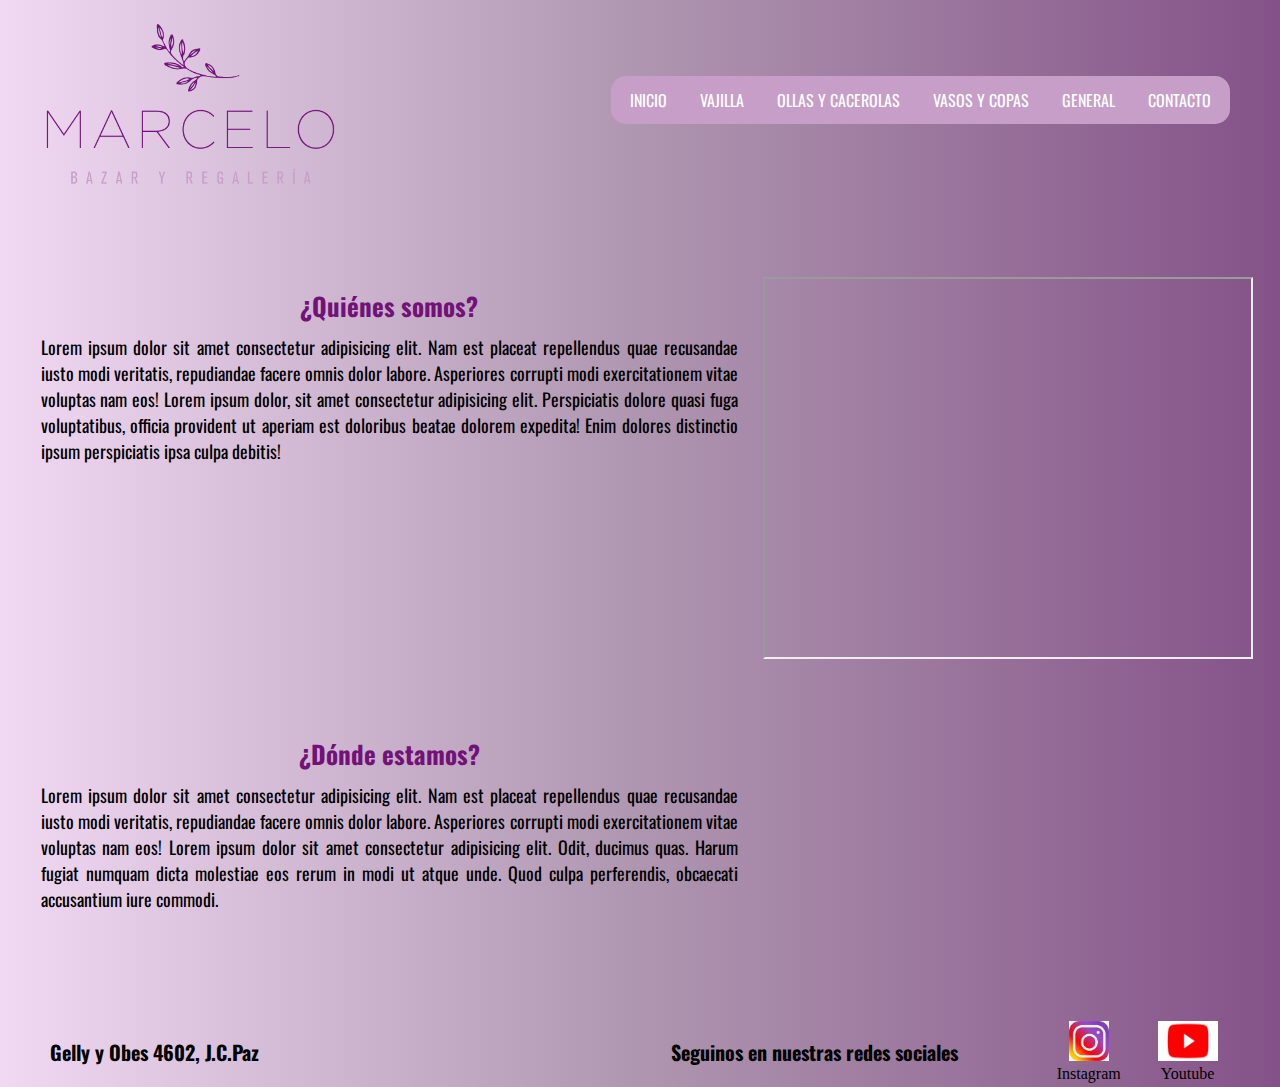
<file: index.html>
<!DOCTYPE html>
<html lang="en">

<head>
    <meta charset="UTF-8">
    <meta http-equiv="X-UA-Compatible" content="IE=edge">
    <meta name="viewport" content="width=device-width, initial-scale=1.0">
    <title>Bazar Marcelo - Inicio</title>
    <link rel="shotcut icon" href="./images/logobazar.png">
    <link rel="stylesheet" href="CSS/estilos.css">
    <link rel="preconnect" href="https://fonts.googleapis.com">
    <link rel="preconnect" href="https://fonts.gstatic.com" crossorigin>
    <link rel="preconnect" href="https://fonts.googleapis.com">
    <link rel="preconnect" href="https://fonts.gstatic.com" crossorigin>
    <link
        href="https://fonts.googleapis.com/css2?family=Fira+Sans&family=Noto+Sans:wght@700&family=Oswald:wght@300&display=swap"
        rel="stylesheet"> <!-- Fuente de la barra de navegacion -->
    <link rel="preconnect" href="https://fonts.googleapis.com">
    <link rel="preconnect" href="https://fonts.gstatic.com" crossorigin>
    <link
        href="https://fonts.googleapis.com/css2?family=Fira+Sans&family=Josefin+Sans:ital,wght@1,300&family=Noto+Sans:wght@700&family=Oswald:wght@300&display=swap"
        rel="stylesheet"> <!-- fuente del footer -->
    <link rel="preconnect" href="https://fonts.googleapis.com">
    <link rel="preconnect" href="https://fonts.gstatic.com" crossorigin>
    <link
        href="https://fonts.googleapis.com/css2?family=Fira+Sans&family=Josefin+Sans:ital,wght@1,300&family=Noto+Sans:wght@700&family=Oswald:wght@300&display=swap"
        rel="stylesheet"> <!-- fuente parrafos -->

    <!-- animacion titulos -->
    <link rel="stylesheet" href="https://cdnjs.cloudflare.com/ajax/libs/animate.css/4.1.1/animate.min.css" />
</head>

<body>
    <div id="organizacion">
        <header id="encabezado">
            <img src="images/logobazar.png" class="header_logo">
            <nav id="header_barraNavegacion">
                <ul>
                    <li><a href="./index.html">Inicio</a></li>
                    <li><a href="./pages/vajilla.html">vajilla</a></li>
                    <li><a href="./pages/ollas.html">Ollas y Cacerolas</a></li>
                    <li><a href="./pages/vasos.html">Vasos y Copas</a></li>
                    <li><a href="./pages/general.html">General</a></li>
                    <li><a href="./pages/contacto.html">Contacto</a></li>
                </ul>
            </nav>
        </header>

        <main>
            <section class="main_inicio">
                <div class="somos">
                    <h1 class="titulo animate__heartBeat">¿Quiénes somos?</h1>

                    <p>Lorem ipsum dolor sit amet consectetur adipisicing elit. Nam est placeat repellendus quae
                        recusandae
                        iusto
                        modi veritatis, repudiandae facere omnis dolor labore. Asperiores corrupti modi exercitationem
                        vitae
                        voluptas nam eos! Lorem ipsum dolor, sit amet consectetur adipisicing elit. Perspiciatis dolore
                        quasi fuga voluptatibus, officia provident ut aperiam est doloribus beatae dolorem expedita!
                        Enim dolores distinctio ipsum perspiciatis ipsa culpa debitis!</p>
                </div>
                <div class="video_introductorio">
                    <iframe src=""></iframe>
                </div>
                <div class="estamos">
                    <h1 class="titulo">¿Dónde estamos?</h1>

                    <p>Lorem ipsum dolor sit amet consectetur adipisicing elit. Nam est placeat repellendus quae
                        recusandae
                        iusto
                        modi veritatis, repudiandae facere omnis dolor labore. Asperiores corrupti modi exercitationem
                        vitae
                        voluptas nam eos! Lorem ipsum dolor sit amet consectetur adipisicing elit. Odit, ducimus quas.
                        Harum fugiat numquam dicta molestiae eos rerum in modi ut atque unde. Quod culpa perferendis,
                        obcaecati accusantium iure commodi.</p>
                </div>
                <div class="mapa">
                    <iframe
                        src="https://www.google.com/maps/embed?pb=!1m18!1m12!1m3!1d3287.090321514075!2d-58.75107708505492!3d-34.52593956089325!2m3!1f0!2f0!3f0!3m2!1i1024!2i768!4f13.1!3m3!1m2!1s0x95bc97f76259882b%3A0x1f429cb7bab035bc!2sGelly%20y%20Obes%204602%2C%20B1665%20GPW%2C%20Provincia%20de%20Buenos%20Aires!5e0!3m2!1ses-419!2sar!4v1648157771282!5m2!1ses-419!2sar"
                        style="border:0;" allowfullscreen="" loading="lazy"
                        referrerpolicy="no-referrer-when-downgrade"></iframe>
                </div>
            </section>
        </main>

        <footer class="pie">
            <h3 id="direccion">Gelly y Obes 4602, J.C.Paz</h3>
            <h3 id="titulo_pie">Seguinos en nuestras redes sociales</h3>
            <ul>
                <a href="https://instagram.com/bazar.y.regaleria?utm_medium=copy_link" target="_blank"> <img
                        src="images/logoinstagram.png" height="40px" width="40px"></a>
                <li><a href="https://instagram.com/bazar.y.regaleria?utm_medium=copy_link" id="instagram"
                        target="_blank">Instagram</a></li>
            </ul>
            <ul>
                <a href="https://www.youtube.com/" target="_blank"> <img src="./images/logoyoutube.jpg" height="40px"
                        width="60px"></a>
                <li><a href="https://www.youtube.com/" id="youtube" target="_blank">Youtube</a></li>
            </ul>
        </footer>
    </div>
</body>

</html>
</file>
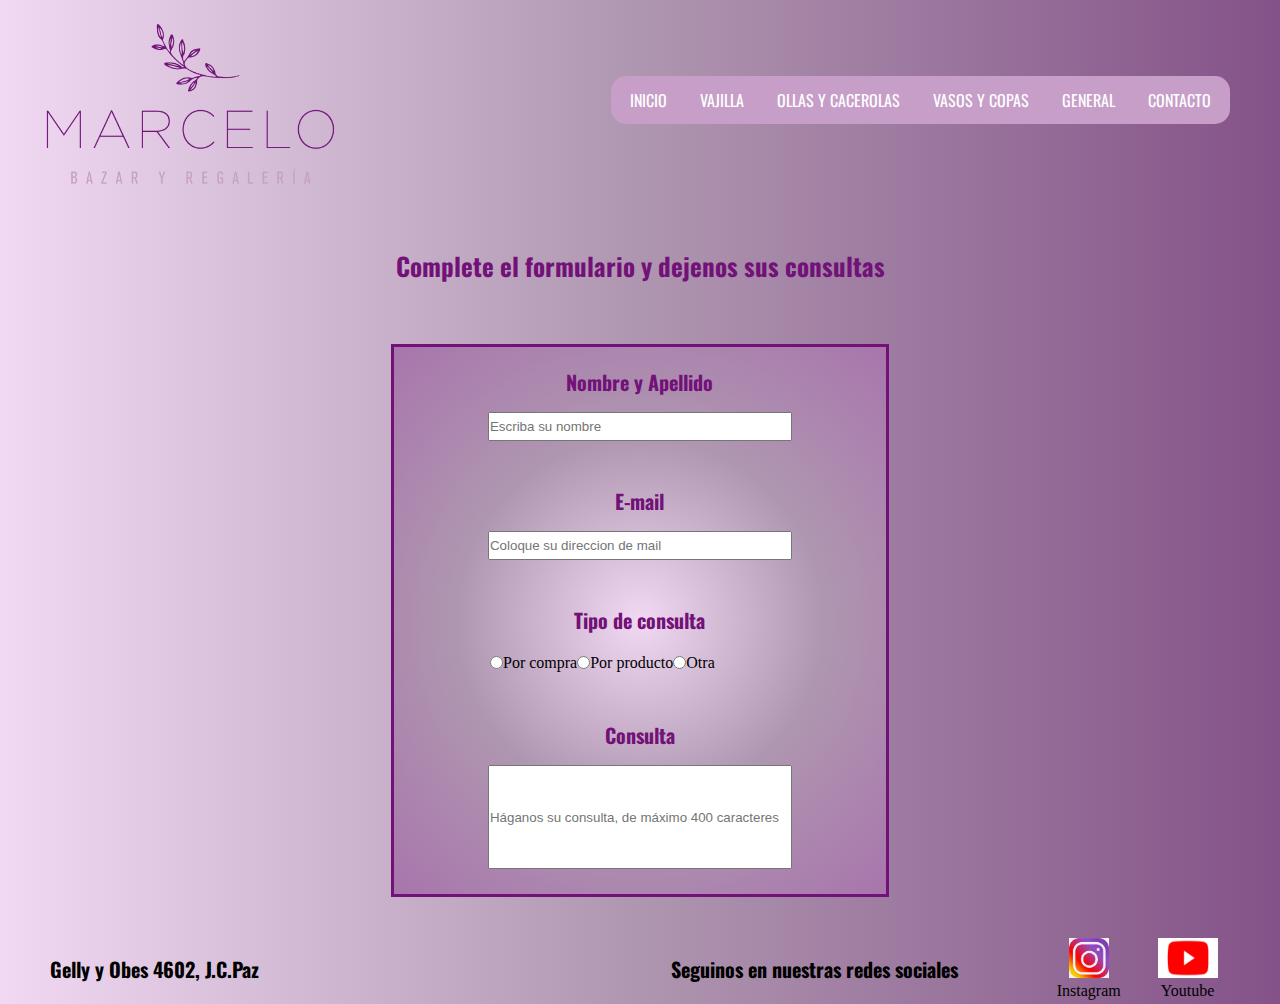
<file: pages/contacto.html>
<!DOCTYPE html>
<html lang="en">

<head>
    <meta charset="UTF-8">
    <meta http-equiv="X-UA-Compatible" content="IE=edge">
    <meta name="viewport" content="width=device-width, initial-scale=1.0">
    <title>Bazar Marcelo - Contacto</title>
    <link rel="shotcut icon" href="../images/logobazar.png">
    <link rel="stylesheet" href="../CSS/estilos.css">
    <link rel="preconnect" href="https://fonts.googleapis.com">
    <link rel="preconnect" href="https://fonts.gstatic.com" crossorigin>
    <link rel="preconnect" href="https://fonts.googleapis.com">
    <link rel="preconnect" href="https://fonts.gstatic.com" crossorigin>
    <link
        href="https://fonts.googleapis.com/css2?family=Fira+Sans&family=Noto+Sans:wght@700&family=Oswald:wght@300&display=swap"
        rel="stylesheet"> <!-- Fuente de la barra de navegacion -->
    <link rel="preconnect" href="https://fonts.googleapis.com">
    <link rel="preconnect" href="https://fonts.gstatic.com" crossorigin>
    <link
        href="https://fonts.googleapis.com/css2?family=Fira+Sans&family=Josefin+Sans:ital,wght@1,300&family=Noto+Sans:wght@700&family=Oswald:wght@300&display=swap"
        rel="stylesheet"> <!-- fuente del footer -->
    <link rel="preconnect" href="https://fonts.googleapis.com">
    <link rel="preconnect" href="https://fonts.gstatic.com" crossorigin>
    <link
        href="https://fonts.googleapis.com/css2?family=Fira+Sans&family=Josefin+Sans:ital,wght@1,300&family=Noto+Sans:wght@700&family=Oswald:wght@300&display=swap"
        rel="stylesheet"> <!-- fuente parrafos -->

    <!-- animacion titulos -->
    <link rel="stylesheet" href="https://cdnjs.cloudflare.com/ajax/libs/animate.css/4.1.1/animate.min.css" />    
</head>

<body>
    <div id="organizacion">
        <header id="encabezado">
            <img src="../images/logobazar.png" class="header_logo">
            <nav id="header_barraNavegacion">
                <ul>
                    <li><a href="../index.html">Inicio</a></li>
                    <li><a href="./vajilla.html">vajilla</a></li>
                    <li><a href="./ollas.html">Ollas y Cacerolas</a></li>
                    <li><a href="./vasos.html">Vasos y Copas</a></li>
                    <li><a href="./general.html">General</a></li>
                    <li><a href="./contacto.html">Contacto</a></li>
                </ul>
            </nav>
        </header>

        <main id="organizacion_contacto">
            <h1 class="titulo animate__wobble">Complete el formulario y dejenos sus consultas</h1>
            <form action="" method="post" id="formulario">
                <section id="nombre">
                    <h3 id="titulo_contacto">Nombre y Apellido</h3>
                    <p><input type="text" placeholder="Escriba su nombre" id="texto_nombre"></p>
                </section>
                <section id="mail">
                    <h3 id="titulo_contacto">E-mail</h3>
                    <p><input type="email"
                            placeholder="Coloque su direccion de mail" id="texto_mail"></p>
                </section>
                <section id="tipo_consulta">
                    <h3 id="titulo_contacto">Tipo de consulta</h3>
                    <section id="eleccion_consulta">
                        <input type="radio" name="tipoconsulta">Por compra
                        <input type="radio" name="tipoconsulta">Por producto
                        <input type="radio" name="tipoconsulta">Otra
                    </section>
                </section>
                <section id="consulta">
                    <h3 id="titulo_contacto">Consulta</h3>
                    <p><input type="text" placeholder="Háganos su consulta, de máximo 400 caracteres" maxlength="400" id="texto_consulta"></p>
                </section>             
            </form>
        </main>

        <footer class="pie">
            <h3 id="direccion">Gelly y Obes 4602, J.C.Paz</h3>
            <h3 id="titulo_pie">Seguinos en nuestras redes sociales</h3>
            <ul>
                <a href="https://instagram.com/bazar.y.regaleria?utm_medium=copy_link" target="_blank"> <img
                        src="../images/logoinstagram.png" height="40px" width="40px"></a>
                <li><a href="https://instagram.com/bazar.y.regaleria?utm_medium=copy_link" id="instagram"
                        target="_blank">Instagram</a></li>
            </ul>
            <ul>
                <a href="https://www.youtube.com/" target="_blank"> <img src="../images/logoyoutube.jpg" height="40px"
                        width="60px"></a>
                <li><a href="https://www.youtube.com/" id="youtube" target="_blank">Youtube</a></li>
            </ul>
        </footer>
    </div>
</body>

</html>
</file>
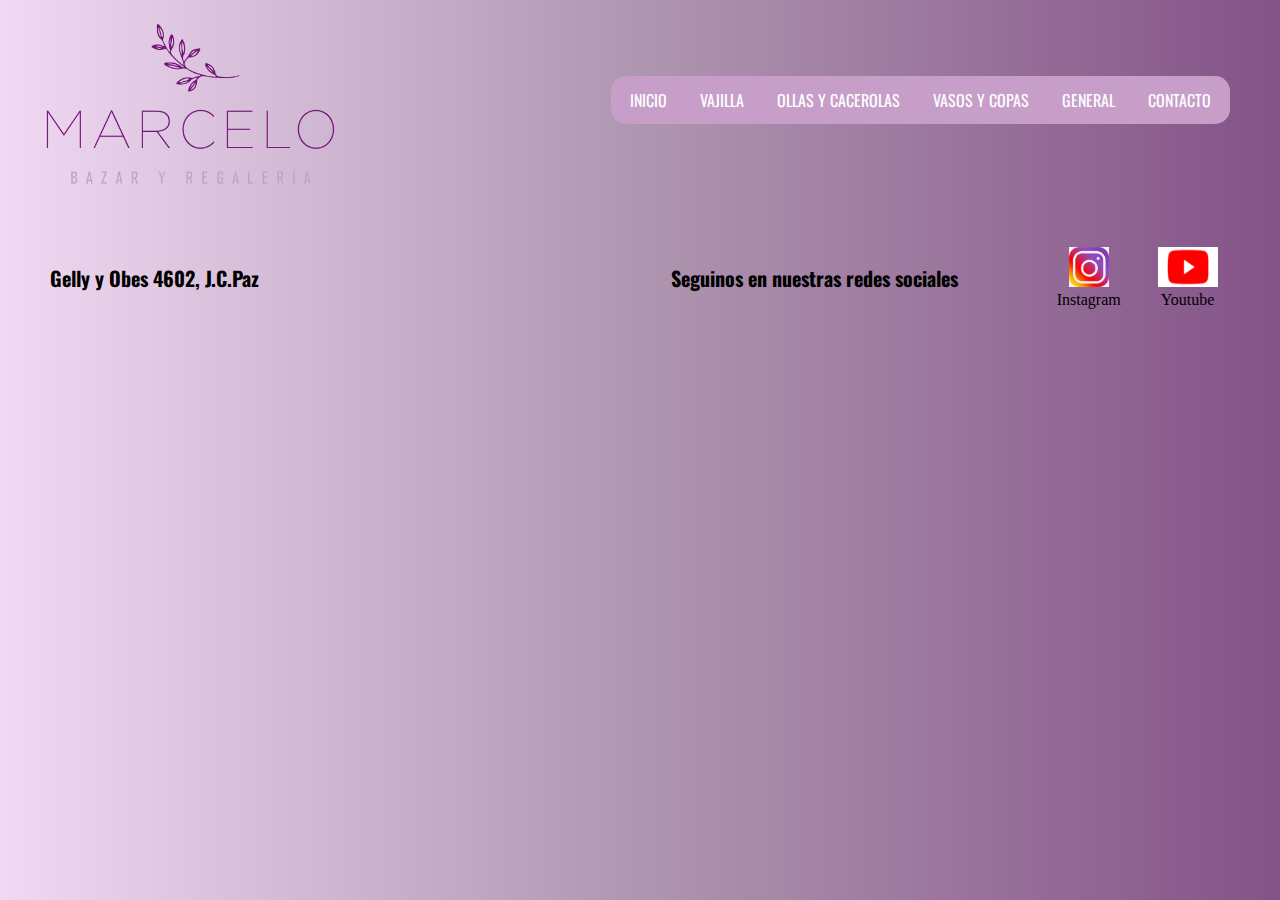
<file: pages/general.html>
<!DOCTYPE html>
<html lang="en">

<head>
    <meta charset="UTF-8">
    <meta http-equiv="X-UA-Compatible" content="IE=edge">
    <meta name="viewport" content="width=device-width, initial-scale=1.0">
    <title>Bazar Marcelo - General</title>
    <link rel="shotcut icon" href="../images/logobazar.png">
    <link rel="stylesheet" href="../CSS/estilos.css">
    <link rel="preconnect" href="https://fonts.googleapis.com">
    <link rel="preconnect" href="https://fonts.gstatic.com" crossorigin>
    <link rel="preconnect" href="https://fonts.googleapis.com">
    <link rel="preconnect" href="https://fonts.gstatic.com" crossorigin>
    <link
        href="https://fonts.googleapis.com/css2?family=Fira+Sans&family=Noto+Sans:wght@700&family=Oswald:wght@300&display=swap"
        rel="stylesheet"> <!-- Fuente de la barra de navegacion -->
    <link rel="preconnect" href="https://fonts.googleapis.com">
    <link rel="preconnect" href="https://fonts.gstatic.com" crossorigin>
    <link
        href="https://fonts.googleapis.com/css2?family=Fira+Sans&family=Josefin+Sans:ital,wght@1,300&family=Noto+Sans:wght@700&family=Oswald:wght@300&display=swap"
        rel="stylesheet"> <!-- fuente del footer -->
    <link rel="preconnect" href="https://fonts.googleapis.com">
    <link rel="preconnect" href="https://fonts.gstatic.com" crossorigin>
    <link
        href="https://fonts.googleapis.com/css2?family=Fira+Sans&family=Josefin+Sans:ital,wght@1,300&family=Noto+Sans:wght@700&family=Oswald:wght@300&display=swap"
        rel="stylesheet"> <!-- fuente parrafos -->
</head>

<body>
    <div id="organizacion">
        <header id="encabezado">
            <img src="../images/logobazar.png" class="header_logo">
            <nav id="header_barraNavegacion">
                <ul>
                    <li><a href="../index.html">Inicio</a></li>
                    <li><a href="./vajilla.html">vajilla</a></li>
                    <li><a href="./ollas.html">Ollas y Cacerolas</a></li>
                    <li><a href="./vasos.html">Vasos y Copas</a></li>
                    <li><a href="./general.html">General</a></li>
                    <li><a href="./contacto.html">Contacto</a></li>
                </ul>
            </nav>
        </header>

        <main>

        </main>

        <footer class="pie">
            <h3 id="direccion">Gelly y Obes 4602, J.C.Paz</h3>
            <h3 id="titulo_pie">Seguinos en nuestras redes sociales</h3>
            <ul>
                <a href="https://instagram.com/bazar.y.regaleria?utm_medium=copy_link" target="_blank"> <img
                        src="../images/logoinstagram.png" height="40px" width="40px"></a>
                <li><a href="https://instagram.com/bazar.y.regaleria?utm_medium=copy_link" id="instagram"
                        target="_blank">Instagram</a></li>
            </ul>
            <ul>
                <a href="https://www.youtube.com/" target="_blank"> <img src="../images/logoyoutube.jpg" height="40px"
                        width="60px"></a>
                <li><a href="https://www.youtube.com/" id="youtube" target="_blank">Youtube</a></li>
            </ul>
        </footer>
    </div>
</body>

</html>
</file>
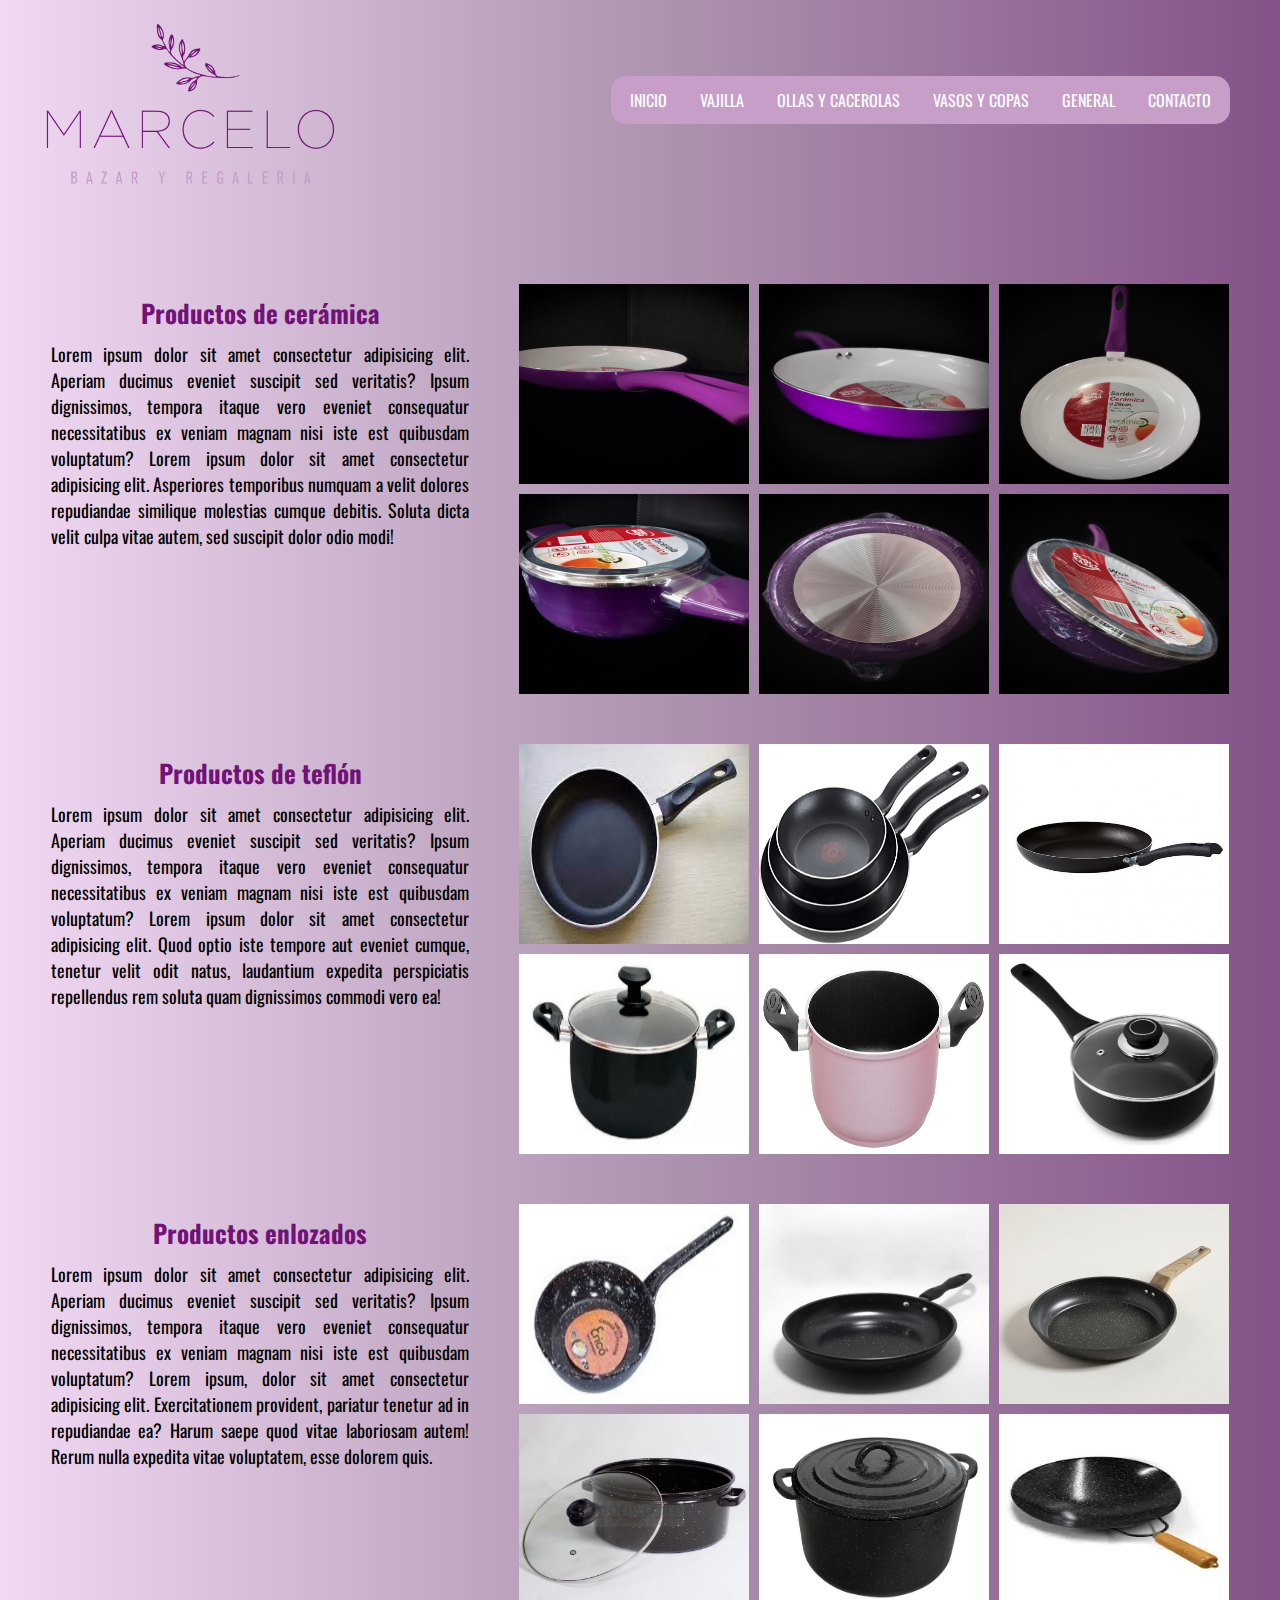
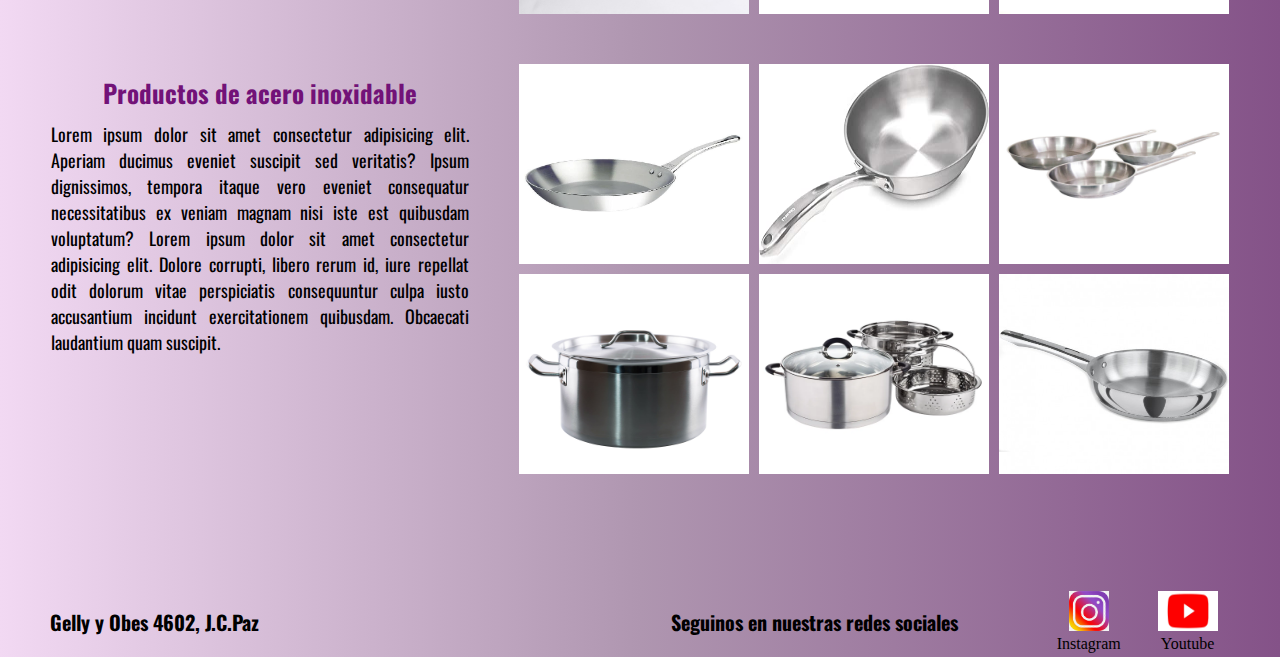
<file: pages/ollas.html>
<!DOCTYPE html>
<html lang="en">

<head>
    <meta charset="UTF-8">
    <meta http-equiv="X-UA-Compatible" content="IE=edge">
    <meta name="viewport" content="width=device-width, initial-scale=1.0">
    <title>Bazar Marcelo - Ollas y Cacerolas</title>
    <link rel="shotcut icon" href="../images/logobazar.png">
    <link rel="stylesheet" href="../CSS/estilos.css">
    <link rel="preconnect" href="https://fonts.googleapis.com">
    <link rel="preconnect" href="https://fonts.gstatic.com" crossorigin>
    <link rel="preconnect" href="https://fonts.googleapis.com">
    <link rel="preconnect" href="https://fonts.gstatic.com" crossorigin>
    <link
        href="https://fonts.googleapis.com/css2?family=Fira+Sans&family=Noto+Sans:wght@700&family=Oswald:wght@300&display=swap"
        rel="stylesheet"> <!-- Fuente de la barra de navegacion -->
    <link rel="preconnect" href="https://fonts.googleapis.com">
    <link rel="preconnect" href="https://fonts.gstatic.com" crossorigin>
    <link
        href="https://fonts.googleapis.com/css2?family=Fira+Sans&family=Josefin+Sans:ital,wght@1,300&family=Noto+Sans:wght@700&family=Oswald:wght@300&display=swap"
        rel="stylesheet"> <!-- fuente del footer -->
    <link rel="preconnect" href="https://fonts.googleapis.com">
    <link rel="preconnect" href="https://fonts.gstatic.com" crossorigin>
    <link
        href="https://fonts.googleapis.com/css2?family=Fira+Sans&family=Josefin+Sans:ital,wght@1,300&family=Noto+Sans:wght@700&family=Oswald:wght@300&display=swap"
        rel="stylesheet"> <!-- fuente parrafos -->
</head>

<body>
    <div id="organizacion">
        <header id="encabezado">
            <img src="../images/logobazar.png" class="header_logo">
            <nav id="header_barraNavegacion">
                <ul>
                    <li><a href="../index.html">Inicio</a></li>
                    <li><a href="./vajilla.html">vajilla</a></li>
                    <li><a href="./ollas.html">Ollas y Cacerolas</a></li>
                    <li><a href="./vasos.html">Vasos y Copas</a></li>
                    <li><a href="./general.html">General</a></li>
                    <li><a href="./contacto.html">Contacto</a></li>
                </ul>
            </nav>
        </header>

        <main>
            <div class="main_ollas">
                <section id="texto_ceramica">
                    <h1 class="titulo">Productos de cerámica</h1>
                    <p>Lorem ipsum dolor sit amet consectetur adipisicing elit. Aperiam ducimus eveniet suscipit sed
                        veritatis? Ipsum dignissimos, tempora itaque vero eveniet consequatur necessitatibus ex veniam
                        magnam nisi iste est quibusdam voluptatum? Lorem ipsum dolor sit amet consectetur adipisicing
                        elit. Asperiores temporibus numquam a velit dolores repudiandae similique molestias cumque
                        debitis. Soluta dicta velit culpa vitae autem, sed suscipit dolor odio modi!</p>
                </section>
                <section id="imagenes_ceramica" class="imagenes_ollas">
                    <img src="../images/olla_ceramica1.jpg">
                    <img src="../images/olla_ceramica2.jpg">
                    <img src="../images/olla_ceramica3.jpg">
                    <img src="../images/olla_ceramica4.jpg">
                    <img src="../images/olla_ceramica5.jpg">
                    <img src="../images/olla_ceramica6.jpg">
                </section>
                <section id="texto_teflon">
                    <h1 class="titulo">Productos de teflón</h1>
                    <p>Lorem ipsum dolor sit amet consectetur adipisicing elit. Aperiam ducimus eveniet suscipit sed
                        veritatis? Ipsum dignissimos, tempora itaque vero eveniet consequatur necessitatibus ex veniam
                        magnam nisi iste est quibusdam voluptatum? Lorem ipsum dolor sit amet consectetur adipisicing
                        elit. Quod optio iste tempore aut eveniet cumque, tenetur velit odit natus, laudantium expedita
                        perspiciatis repellendus rem soluta quam dignissimos commodi vero ea!</p>
                </section>
                <section id="imagenes_teflon" class="imagenes_ollas">
                    <img src="../images/olla_teflon1.jpg">
                    <img src="../images/olla_teflon2.jpg">
                    <img src="../images/olla_teflon3.jpg">
                    <img src="../images/olla_teflon4.jpg">
                    <img src="../images/olla_teflon5.jpg">
                    <img src="../images/olla_teflon6.jpg">
                </section>
                <section id="texto_enlozados">
                    <h1 class="titulo">Productos enlozados</h1>
                    <p>Lorem ipsum dolor sit amet consectetur adipisicing elit. Aperiam ducimus eveniet suscipit sed
                        veritatis? Ipsum dignissimos, tempora itaque vero eveniet consequatur necessitatibus ex veniam
                        magnam nisi iste est quibusdam voluptatum? Lorem ipsum, dolor sit amet consectetur adipisicing
                        elit. Exercitationem provident, pariatur tenetur ad in repudiandae ea? Harum saepe quod vitae
                        laboriosam autem! Rerum nulla expedita vitae voluptatem, esse dolorem quis.</p>
                </section>
                <section id="imagenes_enlozados" class="imagenes_ollas">
                    <img src="../images/olla_enlozada1.jpg">
                    <img src="../images/olla_enlozada2.jpg">
                    <img src="../images/olla_enlozada3.jpg">
                    <img src="../images/olla_enlozada4.jpg">
                    <img src="../images/olla_enlozada5.jpg">
                    <img src="../images/olla_enlozada6.jpg">
                </section>
                <section id="texto_inoxidable">
                    <h1 class="titulo">Productos de acero inoxidable</h1>
                    <p>Lorem ipsum dolor sit amet consectetur adipisicing elit. Aperiam ducimus eveniet suscipit sed
                        veritatis? Ipsum dignissimos, tempora itaque vero eveniet consequatur necessitatibus ex veniam
                        magnam nisi iste est quibusdam voluptatum? Lorem ipsum dolor sit amet consectetur adipisicing
                        elit. Dolore corrupti, libero rerum id, iure repellat odit dolorum vitae perspiciatis
                        consequuntur culpa iusto accusantium incidunt exercitationem quibusdam. Obcaecati laudantium
                        quam suscipit.</p>
                </section>
                <section id="imagenes_inoxidable" class="imagenes_ollas">
                    <img src="../images/olla_inoxidable1.jpg">
                    <img src="../images/olla_inoxidable2.jpg">
                    <img src="../images/olla_inoxidable3.jpg">
                    <img src="../images/olla_inoxidable4.jpg">
                    <img src="../images/olla_inoxidable5.jpg">
                    <img src="../images/olla_inoxidable6.jpg">
                </section>
            </div>
        </main>

        <footer class="pie">
            <h3 id="direccion">Gelly y Obes 4602, J.C.Paz</h3>
            <h3 id="titulo_pie">Seguinos en nuestras redes sociales</h3>
            <ul>
                <a href="https://instagram.com/bazar.y.regaleria?utm_medium=copy_link" target="_blank"> <img
                        src="../images/logoinstagram.png" height="40px" width="40px"></a>
                <li><a href="https://instagram.com/bazar.y.regaleria?utm_medium=copy_link" id="instagram"
                        target="_blank">Instagram</a></li>
            </ul>
            <ul>
                <a href="https://www.youtube.com/" target="_blank"> <img src="../images/logoyoutube.jpg" height="40px"
                        width="60px"></a>
                <li><a href="https://www.youtube.com/" id="youtube" target="_blank">Youtube</a></li>
            </ul>
        </footer>
    </div>
</body>

</html>
</file>
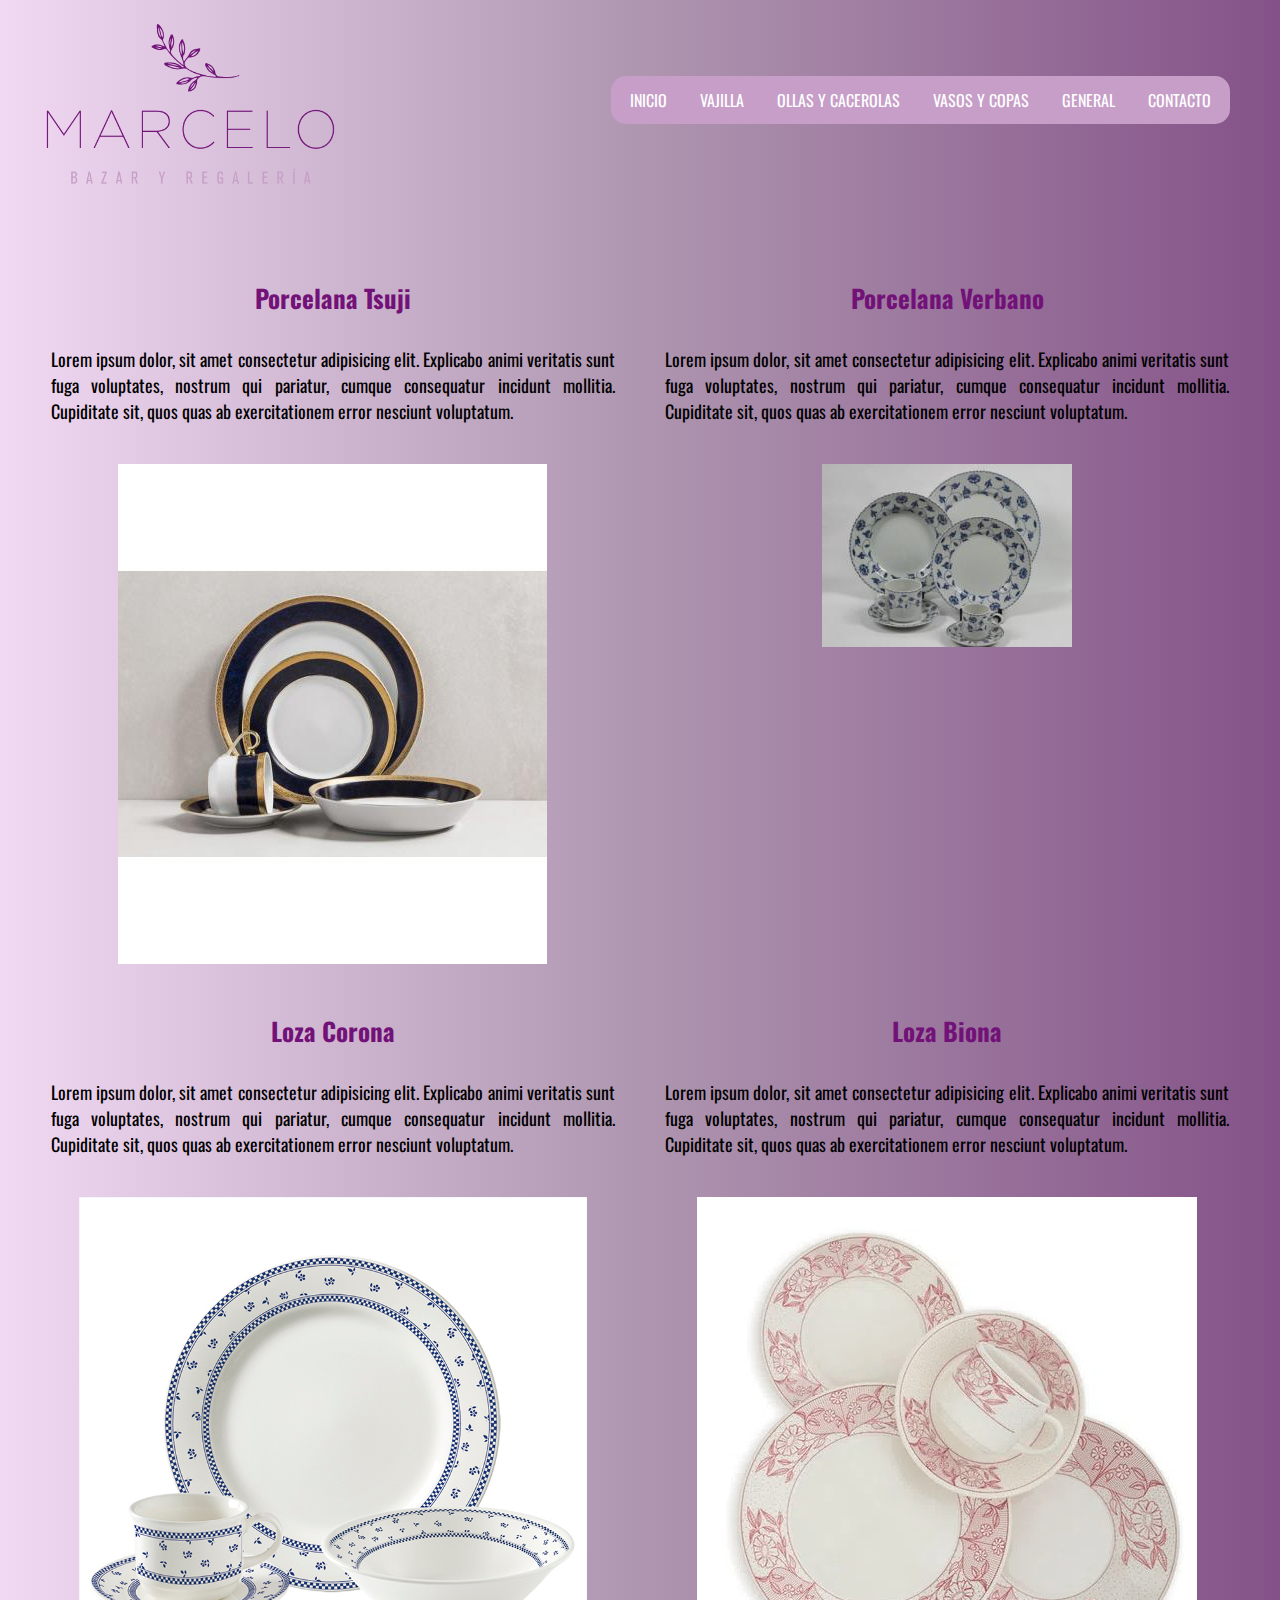
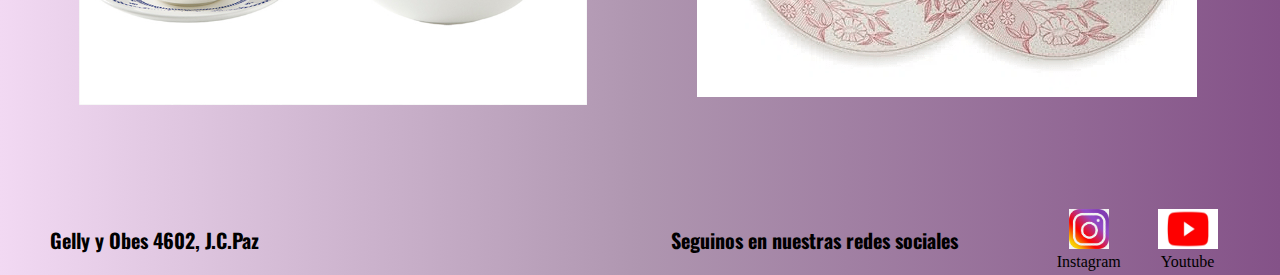
<file: pages/vajilla.html>
<!DOCTYPE html>
<html lang="en">

<head>
    <meta charset="UTF-8">
    <meta http-equiv="X-UA-Compatible" content="IE=edge">
    <meta name="viewport" content="width=device-width, initial-scale=1.0">
    <title>Bazar Marcelo - Vajilla</title>
    <link rel="shotcut icon" href="../images/logobazar.png">
    <link rel="stylesheet" href="../CSS/estilos.css">
    <link rel="preconnect" href="https://fonts.googleapis.com">
    <link rel="preconnect" href="https://fonts.gstatic.com" crossorigin>
    <link rel="preconnect" href="https://fonts.googleapis.com">
    <link rel="preconnect" href="https://fonts.gstatic.com" crossorigin>
    <link
        href="https://fonts.googleapis.com/css2?family=Fira+Sans&family=Noto+Sans:wght@700&family=Oswald:wght@300&display=swap"
        rel="stylesheet"> <!-- Fuente de la barra de navegacion -->
    <link rel="preconnect" href="https://fonts.googleapis.com">
    <link rel="preconnect" href="https://fonts.gstatic.com" crossorigin>
    <link
        href="https://fonts.googleapis.com/css2?family=Fira+Sans&family=Josefin+Sans:ital,wght@1,300&family=Noto+Sans:wght@700&family=Oswald:wght@300&display=swap"
        rel="stylesheet"> <!-- fuente del footer -->
    <link rel="preconnect" href="https://fonts.googleapis.com">
    <link rel="preconnect" href="https://fonts.gstatic.com" crossorigin>
    <link
        href="https://fonts.googleapis.com/css2?family=Fira+Sans&family=Josefin+Sans:ital,wght@1,300&family=Noto+Sans:wght@700&family=Oswald:wght@300&display=swap"
        rel="stylesheet"> <!-- fuente parrafos -->
</head>

<body>
    <div id="organizacion">
        <header id="encabezado">
            <img src="../images/logobazar.png" class="header_logo">
            <nav id="header_barraNavegacion">
                <ul>
                    <li><a href="../index.html">Inicio</a></li>
                    <li><a href="./vajilla.html">vajilla</a></li>
                    <li><a href="./ollas.html">Ollas y Cacerolas</a></li>
                    <li><a href="./vasos.html">Vasos y Copas</a></li>
                    <li><a href="./general.html">General</a></li>
                    <li><a href="./contacto.html">Contacto</a></li>
                </ul>
            </nav>
        </header>

        <main class="vajilla">
            <section class="vajilla_orden">
                <h1 class="titulo">Porcelana Tsuji</h1>
                <p class="vajilla_parrafo">
                    Lorem ipsum dolor, sit amet consectetur adipisicing elit. Explicabo animi veritatis sunt fuga
                    voluptates, nostrum qui pariatur, cumque consequatur incidunt mollitia. Cupiditate sit, quos quas ab
                    exercitationem error nesciunt voluptatum.
                </p>
                <img src="../images/vajilla_tsuji.jpeg" class="vajilla_imagen">
            </section>
            <section class="vajilla_orden">
                <h1 class="titulo">Porcelana Verbano</h1>
                <p class="vajilla_parrafo">
                    Lorem ipsum dolor, sit amet consectetur adipisicing elit. Explicabo animi veritatis sunt fuga
                    voluptates, nostrum qui pariatur, cumque consequatur incidunt mollitia. Cupiditate sit, quos quas ab
                    exercitationem error nesciunt voluptatum.
                </p>
                <img src="../images/vajilla_verbano.jpg" class="vajilla_imagen">
            </section>
            <section class="vajilla_orden">
                <h1 class="titulo">Loza Corona</h1>
                <p class="vajilla_parrafo">
                    Lorem ipsum dolor, sit amet consectetur adipisicing elit. Explicabo animi veritatis sunt fuga
                    voluptates, nostrum qui pariatur, cumque consequatur incidunt mollitia. Cupiditate sit, quos quas ab
                    exercitationem error nesciunt voluptatum.
                </p>
                <img src="../images/vajilla_corona.jpg" class="vajilla_imagen">
            </section>
            <section class="vajilla_orden">
                <h1 class="titulo">Loza Biona</h1>
                <p class="vajilla_parrafo">
                    Lorem ipsum dolor, sit amet consectetur adipisicing elit. Explicabo animi veritatis sunt fuga
                    voluptates, nostrum qui pariatur, cumque consequatur incidunt mollitia. Cupiditate sit, quos quas ab
                    exercitationem error nesciunt voluptatum.
                </p>
                <img src="../images/vajilla_biona.png" class="vajilla_imagen">
            </section>

        </main>

        <footer class="pie">
            <h3 id="direccion">Gelly y Obes 4602, J.C.Paz</h3>
            <h3 id="titulo_pie">Seguinos en nuestras redes sociales</h3>
            <ul>
                <a href="https://instagram.com/bazar.y.regaleria?utm_medium=copy_link" target="_blank"> <img
                        src="../images/logoinstagram.png" height="40px" width="40px"></a>
                <li><a href="https://instagram.com/bazar.y.regaleria?utm_medium=copy_link" id="instagram"
                        target="_blank">Instagram</a></li>
            </ul>
            <ul>
                <a href="https://www.youtube.com/" target="_blank"> <img src="../images/logoyoutube.jpg" height="40px"
                        width="60px"></a>
                <li><a href="https://www.youtube.com/" id="youtube" target="_blank">Youtube</a></li>
            </ul>
        </footer>
    </div>
</body>

</html>
</file>
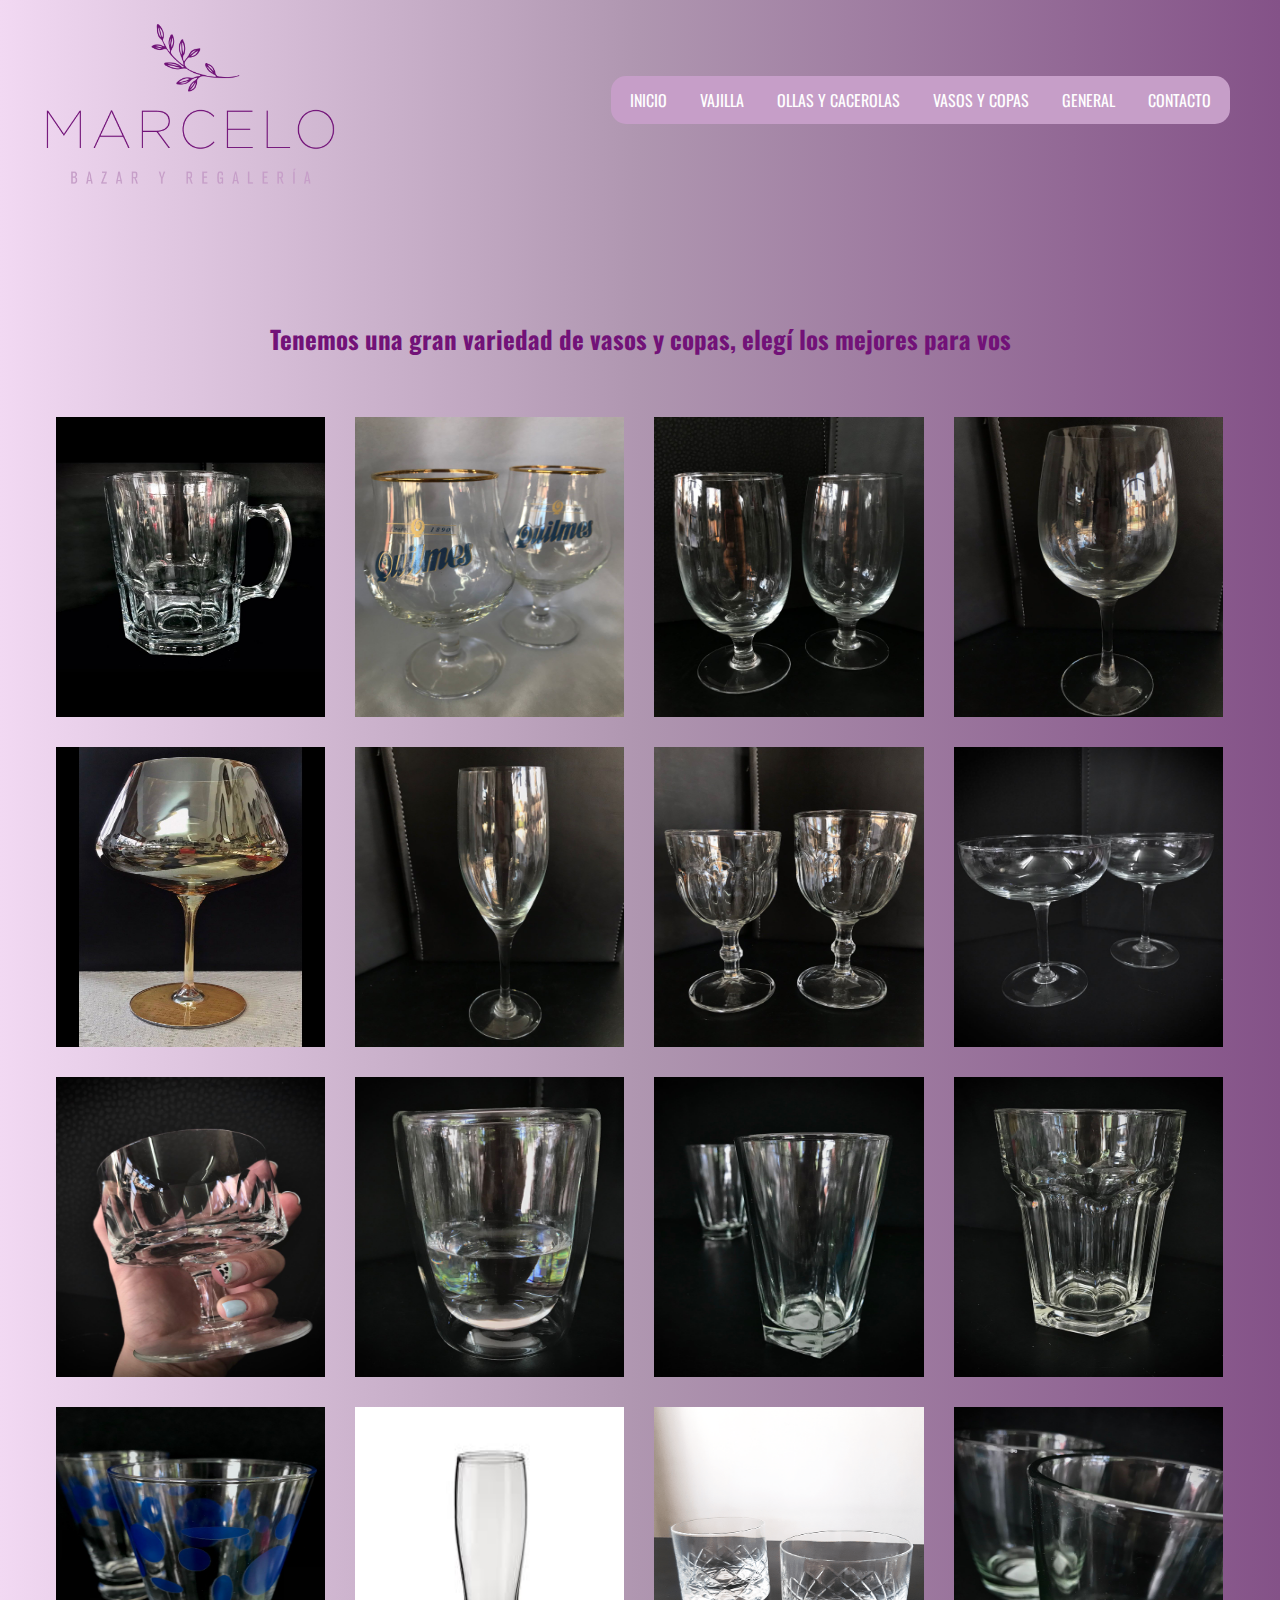
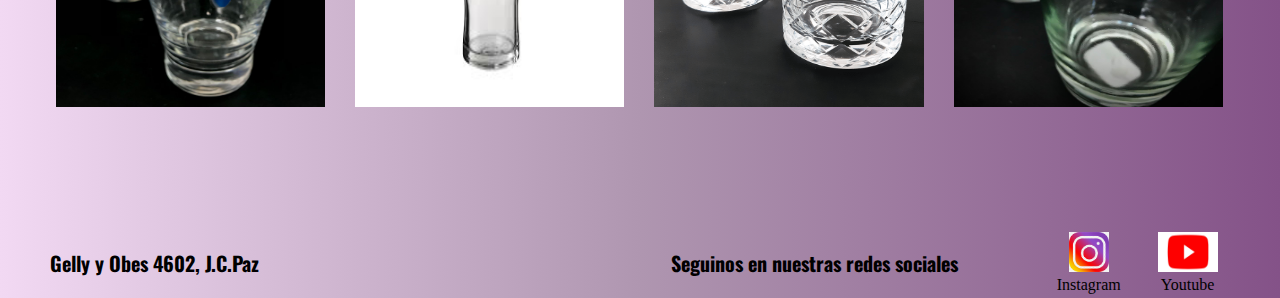
<file: pages/vasos.html>
<!DOCTYPE html>
<html lang="en">

<head>
    <meta charset="UTF-8">
    <meta http-equiv="X-UA-Compatible" content="IE=edge">
    <meta name="viewport" content="width=device-width, initial-scale=1.0">
    <title>Bazar Marcelo - Vasos y Copas</title>
    <link rel="shotcut icon" href="../images/logobazar.png">
    <link rel="stylesheet" href="../CSS/estilos.css">
    <link rel="preconnect" href="https://fonts.googleapis.com">
    <link rel="preconnect" href="https://fonts.gstatic.com" crossorigin>
    <link rel="preconnect" href="https://fonts.googleapis.com">
    <link rel="preconnect" href="https://fonts.gstatic.com" crossorigin>
    <link
        href="https://fonts.googleapis.com/css2?family=Fira+Sans&family=Noto+Sans:wght@700&family=Oswald:wght@300&display=swap"
        rel="stylesheet"> <!-- Fuente de la barra de navegacion -->
    <link rel="preconnect" href="https://fonts.googleapis.com">
    <link rel="preconnect" href="https://fonts.gstatic.com" crossorigin>
    <link
        href="https://fonts.googleapis.com/css2?family=Fira+Sans&family=Josefin+Sans:ital,wght@1,300&family=Noto+Sans:wght@700&family=Oswald:wght@300&display=swap"
        rel="stylesheet"> <!-- fuente del footer -->
    <link rel="preconnect" href="https://fonts.googleapis.com">
    <link rel="preconnect" href="https://fonts.gstatic.com" crossorigin>
    <link
        href="https://fonts.googleapis.com/css2?family=Fira+Sans&family=Josefin+Sans:ital,wght@1,300&family=Noto+Sans:wght@700&family=Oswald:wght@300&display=swap"
        rel="stylesheet"> <!-- fuente parrafos -->

    <!-- animacion titulos -->
    <link rel="stylesheet" href="https://cdnjs.cloudflare.com/ajax/libs/animate.css/4.1.1/animate.min.css" />
</head>

<body>
    <div id="organizacion">
        <header id="encabezado">
            <img src="../images/logobazar.png" class="header_logo">
            <nav id="header_barraNavegacion">
                <ul>
                    <li><a href="../index.html">Inicio</a></li>
                    <li><a href="./vajilla.html">vajilla</a></li>
                    <li><a href="./ollas.html">Ollas y Cacerolas</a></li>
                    <li><a href="./vasos.html">Vasos y Copas</a></li>
                    <li><a href="./general.html">General</a></li>
                    <li><a href="./contacto.html">Contacto</a></li>
                </ul>
            </nav>
        </header>

        <main>
            <h1 class="titulo animate__rubberBand" id="titulo_vasos">Tenemos una gran variedad de vasos y copas, elegí
                los mejores para vos
            </h1>
            <section id="imagenes_vasos">
                <img src="../images/chop_cervecero.jpg">
                <img src="../images/tulipa_cervecero.jpg">
                <img src="../images/copa_cervecera.jpg">
                <img src="../images/copa_burdeos.jpg">
                <img src="../images/copa_borgoña.jpg">
                <img src="../images/copa_champagne.jpg">
                <img src="../images/copa_country.jpg">
                <img src="../images/copa_daiquiri.jpg">
                <img src="../images/copa_postre_cristal.jpg">
                <img src="../images/vaso_doblefondo.jpg">
                <img src="../images/vaso_fondocuadrado.jpg">
                <img src="../images/vaso_hexagonal.jpg">
                <img src="../images/vaso_moteado.jpg">
                <img src="../images/vaso_pinta.jpg">
                <img src="../images/vaso_whisky.png">
                <img src="../images/vasos_pampa.jpg">
            </section>

        </main>

        <footer class="pie">
            <h3 id="direccion">Gelly y Obes 4602, J.C.Paz</h3>
            <h3 id="titulo_pie">Seguinos en nuestras redes sociales</h3>
            <ul>
                <a href="https://instagram.com/bazar.y.regaleria?utm_medium=copy_link" target="_blank"> <img
                        src="../images/logoinstagram.png" height="40px" width="40px"></a>
                <li><a href="https://instagram.com/bazar.y.regaleria?utm_medium=copy_link" id="instagram"
                        target="_blank">Instagram</a></li>
            </ul>
            <ul>
                <a href="https://www.youtube.com/" target="_blank"> <img src="../images/logoyoutube.jpg" height="40px"
                        width="60px"></a>
                <li><a href="https://www.youtube.com/" id="youtube" target="_blank">Youtube</a></li>
            </ul>
        </footer>
    </div>
</body>

</html>
</file>
<file: CSS/estilos.css>
/* ubicador */

.border {
    border: 2px solid orange;
}

/* general para todas las paginas, organizacion, header y footer */

body {
    background: rgb(242, 217, 243);
    background: linear-gradient(90deg, rgba(242, 217, 243, 1) 0%, rgba(175, 150, 176, 1) 50%, rgba(132, 82, 136, 1) 100%);
}

* {
    margin: 0;
    padding: 0%;
}

#organizacion {
    display: grid;
    grid-template-areas:
        "header"
        "main"
        "footer";
    grid-template-columns: 100%;
    grid-template-rows: 200px auto 10%;
    grid-row-gap: 4%;
    margin: 0% 2% 2% 2%;
}

header {
    grid-area: header;
}

main {
    grid-area: main;
}

footer {
    grid-area: footer;
}

#encabezado {
    display: flex;
    justify-content: space-between;
    align-items: center;
}

.header_logo {
    height: 90%;
    width: 25%;
    min-width: 240px;
    padding-top: 10px;
    padding-left: 10px;
}

#header_barraNavegacion {
    background-color: #c69ec8;
    margin-right: 2%;
    border-radius: 15px;
    width: 50%;
    padding: 0.2%;
    font-size: 16px;
    text-transform: uppercase;
    font-family: 'Fira Sans', sans-serif;
    font-family: 'Noto Sans', sans-serif;
    font-family: 'Oswald', sans-serif;
}

#header_barraNavegacion ul {
    display: flex;
    list-style: none;
    justify-content: space-around;
}

#header_barraNavegacion ul {
    list-style: none;
}

#header_barraNavegacion ul li a {
    text-decoration: none;
    color: white;
    display: block;
    padding: 10px 15px;
}

#header_barraNavegacion ul li a:hover {
    background-color: #721278;
    transform: scale(1.3);
    border-radius: 15px;
}

/* titulos principales */

.titulo {
    text-align: center;
    color: #721278;
    padding-top: 10px;
    padding-bottom: 10px;
    font-family: 'Fira Sans', sans-serif;
    font-family: 'Josefin Sans', sans-serif;
    font-family: 'Noto Sans', sans-serif;
    font-family: 'Oswald', sans-serif;
    font-size: 25px;
}

/* parrafos */

p {
    font-family: 'Fira Sans', sans-serif;
    font-family: 'Josefin Sans', sans-serif;
    font-family: 'Noto Sans', sans-serif;
    font-family: 'Oswald', sans-serif;
    font-size: 18px;
    text-align: justify;
}

.pie {
    width: 100%;
    display: flex;
    justify-content: end;
    align-items: center;
    height: 70px;
}

.pie ul {
    display: flex;
    flex-direction: column;
    align-items: center;
    padding-right: 3%;
}

.pie ul li {
    list-style: none;
}

#instagram {
    display: block;
    text-decoration: none;
    color: black;
}

#youtube {
    display: block;
    text-decoration: none;
    color: black;
}

#titulo_pie {
    padding-right: 8%;
    font-size: 20px;
    font-family: 'Fira Sans', sans-serif;
    font-family: 'Josefin Sans', sans-serif;
    font-family: 'Noto Sans', sans-serif;
    font-family: 'Oswald', sans-serif;
}

#direccion {
    position: absolute;
    left: 50px;
    font-size: 20px;
    font-family: 'Fira Sans', sans-serif;
    font-family: 'Josefin Sans', sans-serif;
    font-family: 'Noto Sans', sans-serif;
    font-family: 'Oswald', sans-serif;
}

/* pagina inicio */

.main_inicio {
    display: grid;
    width: 100%;
    height: 700px;
    grid-template-columns: 3fr 2fr;
    grid-template-rows: 3fr 2fr;
    grid-row-gap: 10%;
    padding-top: 3%;
}

.somos {
    display: flex;
    flex-direction: column;
    align-items: center;
    padding: 0px 25px 30px 15px;
}

.estamos {
    display: flex;
    flex-direction: column;
    align-items: center;
    padding: 0px 25px 30px 15px;
}

.mapa {
    padding: 0px 1% 0px 0px;
}

.mapa iframe {
    width: 100%;
    height: 100%;
}

.video_introductorio iframe {
    width: 100%;
    height: 100%;
}

.video_introductorio {
    padding: 0px 1% 0px 0px;
}

/* pagina vajilla */

.vajilla {
    display: grid;
    grid-template-columns: 1fr 1fr;
    grid-template-rows: 1fr 1fr;
}

.vajilla_orden {
    display: flex;
    flex-direction: column;
    align-items: center;
    padding: 0px 25px 30px 25px;
}

.vajilla_parrafo {
    margin-top: 20px;
    margin-bottom: 40px;
}

.vajilla_imagen {
    max-width: 90%;
    max-height: 90%;
}

/* pagina ollas */

.main_ollas {
    display: grid;
    grid-template-areas:
        "ceramica imagenes_ceramica"
        "teflon imagenes_teflon"
        "enlozados imagenes_enlozados"
        "inoxidable imagenes_inoxidable";
    grid-template-columns: 2fr 3fr;
    grid-template-rows: 1fr 1fr 1fr 1fr;
    grid-gap: 50px;
    margin: 0 25px 30px 25px;
}

#texto_ceramica {
    grid-area: ceramica;
}

#imagenes_ceramica {
    grid-area: imagenes_ceramica;
    display: grid;
    grid-template-columns: 1fr 1fr 1fr;
    grid-template-rows: 1fr 1fr;
    align-items: center;
    grid-gap: 10px;
}

#texto_teflon {
    grid-area: teflon;
}

#imagenes_teflon {
    grid-area: imagenes_teflon;
    display: grid;
    grid-template-columns: 1fr 1fr 1fr;
    grid-template-rows: 1fr 1fr;
    align-items: center;
    grid-gap: 10px;
}

#texto_enlozados {
    grid-area: enlozados;
}

#imagenes_enlozados {
    grid-area: imagenes_enlozados;
    display: grid;
    grid-template-columns: 1fr 1fr 1fr;
    grid-template-rows: 1fr 1fr;
    align-items: center;
    grid-gap: 10px;
}

#texto_inoxidable {
    grid-area: inoxidable;
}

#imagenes_inoxidable {
    grid-area: imagenes_inoxidable;
    display: grid;
    grid-template-columns: 1fr 1fr 1fr;
    grid-template-rows: 1fr 1fr;
    align-items: center;
    grid-gap: 10px;
}

.imagenes_ollas img {
    height: 200px;
    width: 230px;
}

/* pagina vasos y copas */

#titulo_vasos {
    margin-top: 40px;
}

#imagenes_vasos {
    display: grid;
    margin: 50px 30px;
    grid-template-rows: 1fr 1fr 1fr 1fr;
    grid-template-columns: 1fr 1fr 1fr 1fr;
    grid-gap: 30px;
    align-items: center;
    width: 95%;
}

#imagenes_vasos img {
    width: 100%;
    height: 300px;
}

/* pagina contacto */

#organizacion_contacto {
    display: flex;
    flex-direction: column;
    align-items: center;
}

#formulario {
    display: flex;
    flex-direction: column;
    border: 3px solid #721278;
    align-items: center;
    width: 40%;
    min-width: 340px;
    margin-top: 50px;
    background: rgb(242, 217, 243);
    background: radial-gradient(circle, rgba(242, 217, 243, 1) 0%, rgba(175, 150, 176, 1) 50%, rgba(168, 117, 172, 1) 100%);
}

#titulo_contacto {
    font-family: 'Fira Sans', sans-serif;
    font-family: 'Josefin Sans', sans-serif;
    font-family: 'Noto Sans', sans-serif;
    font-family: 'Oswald', sans-serif;
    font-size: 20px;
    color: #721278;
}

#nombre {
    width: 100%;
    display: flex;
    flex-direction: column;
    align-items: center;
    padding-top: 20px;
    padding-bottom: 25px;
}

#texto_nombre {
    width: 300px;
    height: 25px;
    margin-top: 15px;
}

#mail {
    width: 100%;
    display: flex;
    flex-direction: column;
    align-items: center;
    padding-top: 20px;
    padding-bottom: 25px;
}

#texto_mail {
    width: 300px;
    height: 25px;
    margin-top: 15px;
}

#tipo_consulta {
    width: 100%;
    display: flex;
    flex-direction: column;
    align-items: center;
    padding-top: 20px;
    padding-bottom: 25px;
}

#eleccion_consulta {
    height: 25px;
    margin-top: 15px;
    width: 300px;
    /* background-color: #721278; */
    display: flex;
    flex-direction: row;
    align-items: center;
    align-content: space-around;
    /* No puedo correr las opciones en el eje horizontal */
}

#consulta {
    width: 100%;
    display: flex;
    flex-direction: column;
    align-items: center;
    padding-top: 20px;
    padding-bottom: 25px;
}

#texto_consulta {
    width: 300px;
    height: 100px;
    margin-top: 15px;
}


@media only screen and (max-width:850px) {

    header {
        min-height: 300px;
    }

    #encabezado {
        align-items: flex-start;
    }

    .header_logo {
        height: 40%;
        min-width: 100px;
        max-width: 200px;
        width: 40%;
        padding: 60px 0 0 10px;
    }

    #header_barraNavegacion {
        margin-right: 1%;
        margin-top: 20px;
        border-radius: 10px;
        width: auto;
        font-size: 13px;

    }

    #header_barraNavegacion ul {
        flex-direction: column;

    }

    #header_barraNavegacion ul li a {
        width: auto;

    }

    #header_barraNavegacion ul li a:hover {
        transform: scale(1.2);

    }

    #direccion {
        display: none;
    }

    main {
        margin-top: 50px;
    }

    #titulo_pie {
        font-size: 15px;
    }

    .pie h3 {
        position: absolute;
        left: 20px;
    }

    /* pagina inicio */

    .main_inicio {
        display: flex;
        flex-direction: column;
        margin-top: 2%;
        height: auto;
        align-items: center;
    }

    .somos {
        padding: 0px 20px 20px 20px;
    }

    .estamos {
        padding: 0px 20px 20px 20px;
    }

    .mapa {
        padding: 1% 5%;
    }

    .video_introductorio {
        padding: 1% 5%;
        max-width: 60%;
    }

    /* pagina vajilla */

    .vajilla {
        display: flex;
        flex-direction: column;
        margin-top: 10px;
    }

    .vajilla p {
        margin-top: 0;
    }

    /* pagina ollas */

    .main_ollas {
        display: flex;
        flex-direction: column;
        align-items: center;
        margin: -90px 25px 0px 25px;
    }

    #imagenes_ceramica {
        grid-template-columns: 1fr 1fr;
        grid-template-rows: 1fr 1fr 1fr;
    }

    #imagenes_teflon {
        grid-template-columns: 1fr 1fr;
        grid-template-rows: 1fr 1fr 1fr;
    }

    #imagenes_enlozados {
        grid-template-columns: 1fr 1fr;
        grid-template-rows: 1fr 1fr 1fr;
    }

    #imagenes_inoxidable {
        grid-template-columns: 1fr 1fr;
        grid-template-rows: 1fr 1fr 1fr;
        margin-bottom: -60px;
    }

    /* pagina vasos y copas */

    #titulo_vasos {
        margin-top: -45px;
    }

    #imagenes_vasos {
        grid-template-rows: 1fr 1fr 1fr 1fr 1fr 1fr 1fr 1fr;
        grid-template-columns: 1fr 1fr;
        grid-column-gap: 10px;
        grid-row-gap: 0;

    }

    #imagenes_vasos img {
        width: 90%;
        height: 90%;
    }

}
</file>
